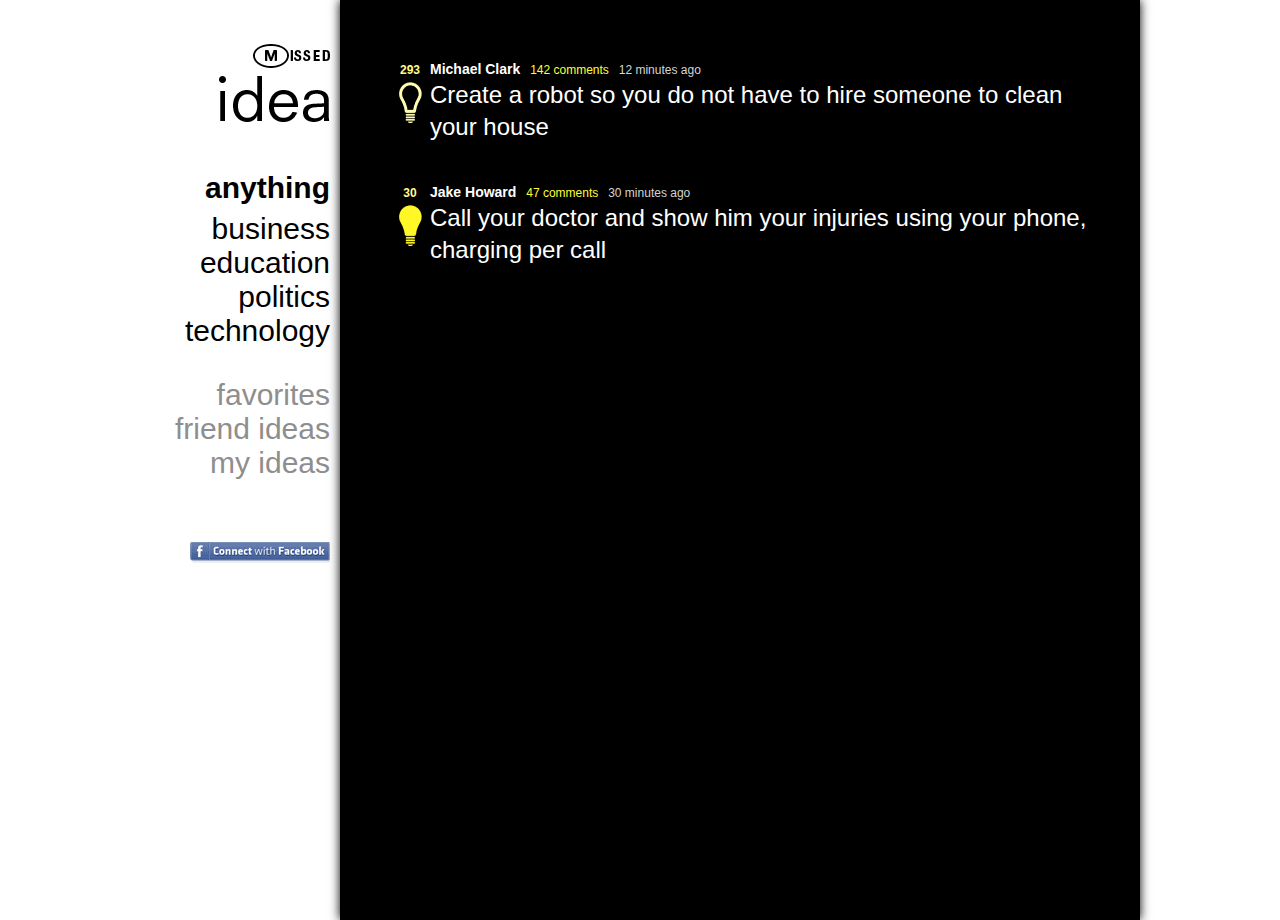
<file: MissedIdea/Mockup/index.html>
<html>
<head>
<link style="text/css" rel="stylesheet" href="reset.css" />
<style type="text/css">
html {
	font: 14px/18px Arial, sans-serif;
}

body {
	margin: 0 auto;
	width: 1000px;
}

a {
	text-decoration: inherit;
	color: inherit;
}

#navigation {
	float: left;
	text-align: right;
	width: 190px;
	padding: 40px 10px 40px 0;
}

#navigation ul {
	font-size: 30px;
	line-height: 34px;
	margin: 30px 0;
	text-transform: lowercase;
}

#navigation .all {
	font-weight: bold;
	line-height: 48px;
}

#ideas {
	float: right;
	width: 710px;
	background-color: black;
	color: white;
	min-height: 100%;
	padding: 20px 0 0 90px;
	-webkit-box-shadow: 0px 0px 10px #000;
	box-shadow: 0px 0px 10px #000;
}

.idea {
	margin: 40px 40px 40px -40px;
}

.information, .idea p {
	margin: 0 0 0 40px;
}

.idea p {
	font-size: 24px;
	line-height: 32px;
}

.rating {
	float: left;
	width: 40px;
}

.information {
	line-height: 18px;
}
.information a, .information span { 
	padding-right: 6px;
}
.information .author {
	font-weight: bold;
}
.information .comments {
	font-size: 12px;
	color: #fdff31;
}
.information .date {
	font-size: 12px;
	color: #d5d5d5;
}

.account {
	color: #8e8e8e;
}

.facebook {
	margin: 60px 0 10px 0;
}

.rating {
	color: #fffb8a;
	text-align: center;
}
.rating a {
	background: center top no-repeat;
	background-image: url("bulb-unlit.png");
	width: 23px;
	height: 43px;
	display: inline-block;
}
.lit .rating a {
	background-image: url("bulb-lit.png");
	color: #fff726;
}
.rating em {
	display: block;
	font-size: 12px;
	font-weight: bold;
	line-height: 21px;
}

</style>
</head>
<body>
<div id="navigation">
	<h2><img src="missedidealogo.png" width="111" height="94" alt="Missed Idea" /></h2>
	<ul>
		<li class="all"><a href="#">Anything</a></li>
		<li><a href="#">Business</a></li>
		<li><a href="#">Education</a></li>
		<li><a href="#">Politics</a></li>
		<li><a href="#">Technology</a></li>
	</ul>
	<ul class="account">
		<li><a href="#">Favorites</a></li>
		<li><a href="#">Friend ideas</a></li>
		<li><a href="#">My ideas</a></li>
	</ul>
	<p class="facebook"><img src="facebook-connect.png" width="140" height="27" alt="Connect with Facebook" /></p>
</div>
<div id="ideas">
	<ol>
		<li class="idea">
			<div class="rating">
				<em>293</em>
				<a href="#"></a>
			</div>
			<div class="information">
				<a href="#" class="author">Michael Clark</a>
				<a href="#" class="comments">142 comments</a>
				<span class="date">12 minutes ago</span>
			</div>
			<p>Create a robot so you do not have to hire someone to clean your house</p>
		</li>

		<li class="idea lit">
			<div class="rating">
				<em>30</em>
				<a href="#"></a>
			</div>
			<div class="information">
				<a href="#" class="author">Jake Howard</a>
				<a href="#" class="comments">47 comments</a>
				<span class="date">30 minutes ago</span>
			</div>
			<p>Call your doctor and show him your injuries using your phone, charging per call</p>
		</li>
	</ol>
</div>
</body>
</html>
</file>
